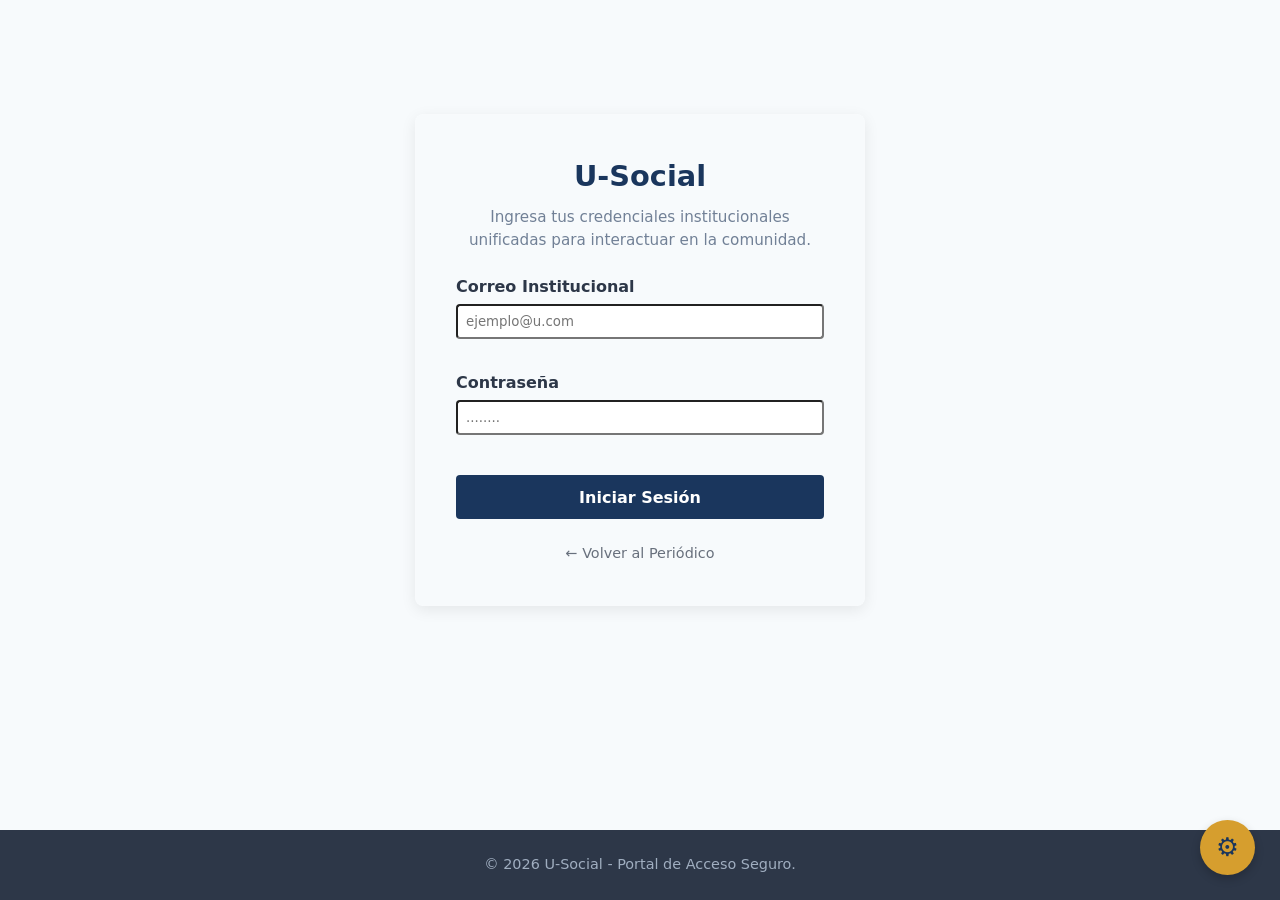
<file: index.html>
<!DOCTYPE html>
<html lang="es">
<head>
    <meta charset="UTF-8">
    <meta name="viewport" content="width=device-width, initial-scale=1.0">
    <title>U-Social | Inicio</title>
    
    <!-- SCRIPT DE BLOQUEO INMEDIATO (CORTAFUEGOS) -->
    <script>
        (function() {
            const clavesSesion = ['usuarioSesion', 'usuario', 'user', 'session'];
            let sesionActiva = false;

            for (let clave of clavesSesion) {
                if (localStorage.getItem(clave)) {
                    sesionActiva = true;
                    break;
                }
            }

            if (!sesionActiva) {
                window.location.replace("pages/login.html");
            }
        })();
    </script>

    <link rel="stylesheet" href="css/styles.css">
    <style>
        body.theme-dark {
            background-color: #0f172a !important;
            color: #f8fafc !important;
        }
        .card.dinamico {
            background: rgba(255, 255, 255, 0.03) !important;
            border: 1px solid rgba(255, 255, 255, 0.08) !important;
            backdrop-filter: blur(8px);
            transition: transform 0.2s, box-shadow 0.2s;
        }
        .card.dinamico:hover {
            transform: translateY(-2px);
            box-shadow: 0 4px 12px rgba(0, 0, 0, 0.2);
        }
        .btn-debate {
            display: inline-flex;
            align-items: center;
            gap: 6px;
            background: rgba(16, 185, 129, 0.1);
            color: var(--primary-color, #10b981);
            border: 1px solid rgba(16, 185, 129, 0.2);
            padding: 0.4rem 0.9rem;
            border-radius: 4px;
            font-size: 0.85rem;
            cursor: pointer;
            font-weight: bold;
            text-decoration: none;
            transition: background 0.2s;
            margin-top: 10px;
        }
        .btn-debate:hover {
            background: rgba(16, 185, 129, 0.2);
        }
        
        /* BOTONES DEL ADMINISTRADOR REFORZADOS */
        .btn-admin-action {
            display: inline-flex !important;
            align-items: center !important;
            gap: 4px !important;
            padding: 0.4rem 0.8rem !important;
            font-size: 0.8rem !important;
            font-weight: bold !important;
            border-radius: 4px !important;
            cursor: pointer !important;
            border: 1px solid transparent !important;
            transition: background 0.2s !important;
        }
        .btn-edit {
            background: rgba(234, 179, 8, 0.2) !important;
            color: #fbbf24 !important;
            border: 1px solid rgba(234, 179, 8, 0.4) !important;
        }
        .btn-edit:hover {
            background: rgba(234, 179, 8, 0.35) !important;
        }
        .btn-delete {
            background: rgba(239, 68, 68, 0.2) !important;
            color: #f87171 !important;
            border: 1px solid rgba(239, 68, 68, 0.4) !important;
        }
        .btn-delete:hover {
            background: rgba(239, 68, 68, 0.35) !important;
        }

        /* PANEL DE ACCESIBILIDAD FLOTANTE (EL ENGRANAJE ORIGINAL) */
        .config-accesibilidad {
            position: fixed;
            bottom: 25px;
            right: 25px;
            z-index: 99999;
        }
        .btn-engranaje {
            background: var(--primary-color, #10b981);
            color: white;
            border: none;
            width: 50px;
            height: 50px;
            border-radius: 50%;
            font-size: 1.5rem;
            cursor: pointer;
            box-shadow: 0 4px 15px rgba(0,0,0,0.4);
            display: flex;
            align-items: center;
            justify-content: center;
            transition: transform 0.3s cubic-bezier(0.175, 0.885, 0.32, 1.275);
        }
        .btn-engranaje:hover {
            transform: scale(1.1) rotate(45deg);
        }
        .panel-accesibilidad {
            display: none;
            position: absolute;
            bottom: 60px;
            right: 0;
            background: #1e293b;
            border: 1px solid rgba(255,255,255,0.15);
            padding: 1.2rem;
            border-radius: 8px;
            width: 240px;
            box-shadow: 0 10px 25px rgba(0,0,0,0.5);
            flex-direction: column;
            gap: 12px;
        }
        .panel-accesibilidad.activo {
            display: flex;
        }
        .panel-accesibilidad h4 {
            margin: 0 0 4px 0;
            font-size: 0.95rem;
            color: var(--primary-color, #10b981);
            border-bottom: 1px solid rgba(255,255,255,0.1);
            padding-bottom: 6px;
        }
        .panel-accesibilidad label {
            font-size: 0.8rem;
            font-weight: bold;
            opacity: 0.8;
            display: block;
            margin-bottom: 4px;
        }
        .panel-accesibilidad select {
            width: 100%;
            padding: 0.5rem;
            border-radius: 4px;
            background: #0f172a;
            color: white;
            border: 1px solid rgba(255,255,255,0.2);
            font-family: inherit;
            font-size: 0.85rem;
            cursor: pointer;
        }
    </style>
</head>
<body class="theme-dark">

    <!-- HEADER GLOBAL -->
    <header class="header">
        <div class="header-container">
            <h1 class="logo" style="cursor:pointer;" onclick="window.location.reload()">U-<span>Social</span></h1>
            <nav class="nav" style="display: flex; align-items: center; gap: 1rem;">
                <a href="index.html" class="nav-link active">Inicio</a>
                <a href="pages/foro-estudiantes.html" class="nav-link">Foro Estudiantes</a>
                <a href="#" onclick="redirigirForoProfesoresRaiz(event);" class="nav-link">Foro Profesores</a>
                <a href="pages/perfil.html" id="auth-btn" class="nav-link">👤 Perfil</a>
                
                <button id="logout-btn" class="btn-auth" onclick="cerrarSesionRaiz(event)" style="background: #ef4444; border-color: #ef4444; color: white; padding: 0.4rem 1rem; font-size: 0.9rem; cursor: pointer; border-radius: 4px; display: inline-block;">Cerrar Sesión</button>
            </nav>
        </div>
    </header>

    <!-- CUERPO DE INICIO -->
    <div class="container" style="margin-top: 2rem; display: grid; grid-template-columns: 2.5fr 1fr; gap: 2rem; min-height: 85vh;">
        
        <!-- COLUMNA IZQUIERDA -->
        <main class="main-content">
            <div class="section-title" style="margin-bottom: 1.5rem; padding-bottom: 0.5rem; border-bottom: 2px solid var(--primary-color, #10b981);">
                <h2 style="font-size: 1.8rem; font-weight: 800;">📢 Noticias y Prensa Comunitaria</h2>
                <p style="opacity: 0.7; font-size: 0.9rem; margin-top: 4px;">Información general de la universidad, eventos y carteleras principales.</p>
            </div>

            <!-- PANEL DE PUBLICACIÓN / EDICIÓN -->
            <div id="caja-publicar-inicio" class="card" style="border: 2px solid var(--primary-color, #10b981); padding: 1.5rem; margin-bottom: 2rem; border-radius: 8px; display: none;">
                <h3 id="form-panel-title" style="margin-bottom: 1rem; color: var(--primary-color, #10b981); font-weight: 700;">📰 Publicar Noticia Global (Panel Administrador)</h3>
                
                <form id="form-noticia-inicio">
                    <input type="hidden" id="edit-post-id" value="">

                    <div style="margin-bottom: 1rem;">
                        <label style="display:block; margin-bottom:0.3rem; font-weight:bold; font-size:0.9rem;">Titular:</label>
                        <input type="text" id="news-title" required placeholder="Ej: Suspensión de actividades..." style="width:100%; padding:0.6rem; border:1px solid rgba(255,255,255,0.15); border-radius:4px; background:rgba(255,255,255,0.05); color:inherit; font-family:inherit;">
                    </div>
                    <div style="margin-bottom: 1rem;">
                        <label style="display:block; margin-bottom:0.3rem; font-weight:bold; font-size:0.9rem;">Contenido:</label>
                        <textarea id="news-body" required rows="3" placeholder="Detalles de la noticia..." style="width:100%; padding:0.6rem; border:1px solid rgba(255,255,255,0.15); border-radius:4px; background:rgba(255,255,255,0.05); color:inherit; font-family:inherit; resize: vertical;"></textarea>
                    </div>
                    <div style="margin-bottom: 1rem; background:rgba(255,255,255,0.02); padding:0.8rem; border-radius:4px; border:1px dashed rgba(255,255,255,0.15);">
                        <label style="display:block; margin-bottom:4px; font-size:0.8rem; opacity:0.7;" id="label-archivo">Adjuntar archivo (opcional):</label>
                        <input type="file" id="news-file" accept="image/*, audio/*, video/*, .pdf" style="color:inherit; cursor:pointer; width: 100%;">
                    </div>
                    
                    <div style="display:flex; gap:10px;">
                        <button type="submit" id="btn-submit-form" class="btn-auth" style="background:var(--primary-color, #10b981); border-color:var(--primary-color, #10b981); padding:0.5rem 1.5rem; width:auto; font-weight: bold; cursor: pointer;">Lanzar Noticia</button>
                        <button type="button" id="btn-cancel-edit" onclick="cancelarEdicion()" class="btn-auth" style="background:#475569; border-color:#475569; padding:0.5rem 1.5rem; width:auto; font-weight: bold; display:none; cursor: pointer;">Cancelar</button>
                    </div>
                </form>
            </div>

            <!-- FEED DE NOTICIAS -->
            <div id="news-container" style="display: flex; flex-direction: column; gap: 1.2rem;">
                <!-- Vía JS -->
            </div>
        </main>

        <!-- BARRA LATERAL -->
        <aside class="sidebar">
            <div class="card dinamico" style="padding: 1.5rem; border-radius: 8px;">
                <h3 style="margin-bottom: 0.8rem; font-weight: 700; font-size: 1.1rem; color: var(--primary-color, #10b981);">⚡ Estado de Red</h3>
                <p style="font-size: 0.85rem; line-height: 1.6; opacity: 0.8; margin: 0;">
                    Bienvenido a la red distribuida de la comunidad universitaria. Haz clic en <strong>💬 Debatir</strong> para comentar.
                </p>
            </div>
        </aside>
    </div>

    <!-- ENGRANAJE DE CONFIGURACIÓN VISUAL -->
    <div class="config-accesibilidad">
        <button class="btn-engranaje" onclick="togglePanelAccesibilidad(event)">⚙️</button>
        <div class="panel-accesibilidad" id="panel-acc">
            <h4>Accesibilidad</h4>
            <div>
                <label for="select-font">Estilo de Fuente:</label>
                <select id="select-font" onchange="cambiarTipografia(this.value)">
                    <option value="system-ui, -apple-system, sans-serif">Por Defecto</option>
                    <option value="'Comic Sans MS', 'Comic Sans', cursive">Lectura Fácil (Comic Sans)</option>
                    <option value="'Courier New', Courier, monospace">Monoespaciado</option>
                    <option value="Georgia, serif">Clásico (Serif)</option>
                </select>
            </div>
            <div>
                <label for="select-size">Tamaño de Texto:</label>
                <select id="select-size" onchange="cambiarTamanoLetra(this.value)">
                    <option value="14px">Pequeño</option>
                    <option value="16px" selected>Normal</option>
                    <option value="18px">Grande</option>
                    <option value="22px">Muy Grande</option>
                </select>
            </div>
        </div>
    </div>

    <footer class="footer" style="margin-top: 2rem;">
        <p>© 2026 U-Social - Cartelera Universitaria Global.</p>
    </footer>

    <script>
        let esUsuarioAdminGlobal = false;

        document.addEventListener('DOMContentLoaded', () => {
            evaluarRolDeUsuario();
            cargarNoticiasInicio();
            cargarPreferenciasVisuales();

            setInterval(evaluarRolDeUsuario, 600);

            // MANEJADOR DE ENVIOS (FORMULARIO)
            document.getElementById('form-noticia-inicio').addEventListener('submit', function(e) {
                e.preventDefault();
                
                const idEdicion = document.getElementById('edit-post-id').value;
                const titulo = document.getElementById('news-title').value.trim();
                const cuerpo = document.getElementById('news-body').value.trim();
                const inputFile = document.getElementById('news-file');
                const file = (inputFile && inputFile.files.length > 0) ? inputFile.files[0] : null;
                
                let autor = "Administrador";
                const sesion = obtenerObjetoSesion();
                if (sesion && sesion.nombre) autor = sesion.nombre;

                if (file) {
                    const reader = new FileReader();
                    reader.onload = function(event) {
                        finalizarGuardado(idEdicion, titulo, cuerpo, autor, event.target.result, file.type, file.name);
                    };
                    reader.readAsDataURL(file);
                } else {
                    let archivoPrevioData = null;
                    let archivoPrevioType = null;
                    let archivoPrevioName = null;

                    if (idEdicion) {
                        const noticias = JSON.parse(localStorage.getItem('posts_inicio')) || [];
                        const enc = noticias.find(n => n.id == idEdicion);
                        if (enc) {
                            archivoPrevioData = enc.fileData;
                            archivoPrevioType = enc.fileType;
                            archivoPrevioName = enc.nombreArchivo;
                        }
                    }
                    finalizarGuardado(idEdicion, titulo, cuerpo, autor, archivoPrevioData, archivoPrevioType, archivoPrevioName);
                }
            });
        });

        // ==========================================
        //  LÓGICA DEL ENGRANAJE DE CONFIGURACIÓN
        // ==========================================
        function togglePanelAccesibilidad(e) {
            if (e) e.stopPropagation();
            document.getElementById('panel-acc').classList.toggle('activo');
        }

        function cambiarTipografia(fuente) {
            // Modificamos las variables CSS de raíz para sobreescribir styles.css por completo
            document.documentElement.style.setProperty('--font-family', fuente);
            document.documentElement.style.setProperty('--main-font', fuente);
            document.body.style.fontFamily = fuente;
            localStorage.setItem('pref_fuente', fuente);
        }

        function cambiarTamanoLetra(tamano) {
            // Modifica el tamaño base de los rem/em y del body de la aplicación
            document.documentElement.style.setProperty('--base-font-size', tamano);
            document.body.style.fontSize = tamano;
            localStorage.setItem('pref_tamano', tamano);
        }

        function cargarPreferenciasVisuales() {
            const fuenteGuardada = localStorage.getItem('pref_fuente');
            const tamanoGuardado = localStorage.getItem('pref_tamano');
            
            if (fuenteGuardada) {
                cambiarTipografia(fuenteGuardada);
                document.getElementById('select-font').value = fuenteGuardada;
            }
            if (tamanoGuardado) {
                cambiarTamanoLetra(tamanoGuardado);
                document.getElementById('select-size').value = tamanoGuardado;
            }
        }

        // Cerrar panel al hacer clic en cualquier parte fuera del menú
        document.addEventListener('click', function(e) {
            const panel = document.getElementById('panel-acc');
            const boton = document.querySelector('.btn-engranaje');
            if (panel && !panel.contains(e.target) && e.target !== boton) {
                panel.classList.remove('activo');
            }
        });

        // ==========================================
        //  LÓGICA DE CONTROL DE ROLES Y SESIONES
        // ==========================================
        function obtenerObjetoSesion() {
            const claves = ['usuarioSesion', 'usuario', 'user', 'session'];
            for (let c of claves) {
                let data = localStorage.getItem(c);
                if (data) {
                    try {
                        let objeto = JSON.parse(data);
                        if (objeto) return objeto;
                    } catch(e) {
                        if (data.toLowerCase().includes('admin')) {
                            return { tipo: 'admin', nombre: 'Administrador' };
                        }
                    }
                }
            }
            for (let i = 0; i < localStorage.length; i++) {
                let key = localStorage.key(i);
                let val = localStorage.getItem(key);
                if (val && val.toLowerCase().includes('admin')) {
                    return { tipo: 'admin', nombre: 'Administrador' };
                }
            }
            return null;
        }

        function evaluarRolDeUsuario() {
            const btnAuth = document.getElementById('auth-btn');
            const cajaPublicar = document.getElementById('caja-publicar-inicio');
            const sesionData = obtenerObjetoSesion();

            let esAdmin = false;

            if (sesionData) {
                const stringDeSeguridad = JSON.stringify(sesionData).toLowerCase();
                if (stringDeSeguridad.includes('admin') || stringDeSeguridad.includes('root') || stringDeSeguridad.includes('director') || stringDeSeguridad.includes('rector')) {
                    esAdmin = true;
                }
                if (btnAuth) btnAuth.innerHTML = `👤 Perfil (${sesionData.nombre || sesionData.username || 'Admin'})`;
            }

            if (esAdmin) {
                if (!esUsuarioAdminGlobal) {
                    esUsuarioAdminGlobal = true;
                    cargarNoticiasInicio();
                }
                if (cajaPublicar) cajaPublicar.style.setProperty('display', 'block', 'important');
            } else {
                if (esUsuarioAdminGlobal) {
                    esUsuarioAdminGlobal = false;
                    cargarNoticiasInicio();
                }
                if (cajaPublicar) cajaPublicar.style.setProperty('display', 'none');
            }
        }

        // ==========================================
        //  SISTEMA CRUD DE PUBLICACIÓN DE ANUNCIOS
        // ==========================================
        function finalizarGuardado(id, titulo, cuerpo, autor, fileData, fileType, fileName) {
            let noticias = JSON.parse(localStorage.getItem('posts_inicio')) || [];

            if (id && id.trim() !== "") {
                noticias = noticias.map(n => {
                    if (n.id == id) {
                        return {
                            ...n,
                            titulo: titulo,
                            cuerpo: cuerpo,
                            fileData: fileData,
                            fileType: fileType,
                            nombreArchivo: fileName
                        };
                    }
                    return n;
                });
                alert("✏️ Cambios guardados correctamente.");
            } else {
                const ahora = new Date();
                const fechaStr = ahora.toLocaleDateString('es-ES', { day:'numeric', month:'short', hour:'2-digit', minute:'2-digit' });
                
                const nuevaNoticia = {
                    id: Date.now(),
                    titulo: titulo,
                    cuerpo: cuerpo,
                    autor: autor,
                    fecha: fechaStr,
                    fileData: fileData,
                    fileType: fileType,
                    nombreArchivo: fileName,
                    comentarios: []
                };
                noticias.push(nuevaNoticia);
                alert("🚀 ¡Noticia publicada!");
            }

            localStorage.setItem('posts_inicio', JSON.stringify(noticias));
            cancelarEdicion();
            cargarNoticiasInicio();
        }

        function lanzarEditorFormulario(idPost) {
            const noticias = JSON.parse(localStorage.getItem('posts_inicio')) || [];
            const postEncontrado = noticias.find(n => n.id == idPost);

            if (!postEncontrado) return;

            document.getElementById('edit-post-id').value = postEncontrado.id;
            document.getElementById('news-title').value = postEncontrado.titulo;
            document.getElementById('news-body').value = postEncontrado.cuerpo;

            document.getElementById('form-panel-title').innerText = "✏️ Modificando Publicación Activa";
            document.getElementById('btn-submit-form').innerText = "Guardar Cambios";
            document.getElementById('label-archivo').innerText = "Reemplazar archivo adjunto (opcional):";
            document.getElementById('btn-cancel-edit').style.display = "inline-block";

            window.scrollTo({ top: 0, behavior: 'smooth' });
        }

        function cancelarEdicion() {
            document.getElementById('form-noticia-inicio').reset();
            document.getElementById('edit-post-id').value = "";
            document.getElementById('form-panel-title').innerText = "📰 Publicar Noticia Global (Panel Administrador)";
            document.getElementById('btn-submit-form').innerText = "Lanzar Noticia";
            document.getElementById('label-archivo').innerText = "Adjuntar archivo (opcional):";
            document.getElementById('btn-cancel-edit').style.display = "none";
        }

        function eliminarNoticia(id) {
            if (confirm("⚠️ ¿Deseas borrar permanentemente este artículo de la cartelera de inicio?")) {
                let noticias = JSON.parse(localStorage.getItem('posts_inicio')) || [];
                noticias = noticias.filter(n => n.id != id);
                localStorage.setItem('posts_inicio', JSON.stringify(noticias));
                cargarNoticiasInicio();
            }
        }

        function cargarNoticiasInicio() {
            const contenedor = document.getElementById('news-container');
            if (!contenedor) return;
            contenedor.innerHTML = "";

            const noticias = JSON.parse(localStorage.getItem('posts_inicio')) || [];

            if (noticias.length === 0) {
                contenedor.innerHTML = `<div class="card" style="text-align:center; opacity:0.5; padding:2.5rem;"><p>📰 Sin anuncios ni prensa en cartelera.</p></div>`;
                return;
            }

            [...noticias].reverse().forEach(item => {
                const tarjeta = document.createElement('div');
                tarjeta.className = 'card dinamico';
                tarjeta.style.padding = '1.5rem';
                tarjeta.style.borderRadius = '8px';

                let adjuntoHTML = '';
                if (item.fileData && item.fileType) {
                    if (item.fileType.startsWith('image/')) {
                        adjuntoHTML = `
                            <div style="margin-top:14px; width:100%; max-height:380px; overflow:hidden; border-radius:8px; background:rgba(0,0,0,0.2); display:flex; justify-content:center; align-items:center;">
                                <img src="${item.fileData}" style="width:100%; max-width:100%; height:auto; max-height:380px; object-fit: contain; display:block;">
                            </div>
                        `;
                    } else if (item.fileType.startsWith('audio/')) {
                        adjuntoHTML = `<div style="margin-top:12px;"><audio src="${item.fileData}" controls style="width:100%"></audio></div>`;
                    } else if (item.fileType.startsWith('video/')) {
                        adjuntoHTML = `<div style="margin-top:12px;"><video src="${item.fileData}" controls style="width:100%; max-height:200px; background:#000; border-radius:6px;"></video></div>`;
                    } else if (item.fileType === 'application/pdf') {
                        adjuntoHTML = `<div style="margin-top:12px;"><a href="${item.fileData}" download="${item.nombreArchivo}" class="btn-auth" style="display:inline-flex; font-size:0.8rem; padding:0.4rem 1rem; background:#10b981; text-decoration:none; color:white; border-radius:4px;">📄 Descargar PDF</a></div>`;
                    }
                }

                let adminControlsHTML = '';
                if (esUsuarioAdminGlobal) {
                    adminControlsHTML = `
                        <div style="display:flex; gap:8px; align-items:center;">
                            <button type="button" onclick="lanzarEditorFormulario(${item.id})" class="btn-admin-action btn-edit">✏️ Editar</button>
                            <button type="button" onclick="eliminarNoticia(${item.id})" class="btn-admin-action btn-delete">🗑️ Eliminar</button>
                        </div>
                    `;
                }

                const numComentarios = item.comentarios ? item.comentarios.length : 0;

                tarjeta.innerHTML = `
                    <div style="display:flex; justify-content:space-between; font-size:0.8rem; opacity:0.6; margin-bottom:8px;">
                        <strong>📢 Corresponsal Oficial: ${item.autor}</strong>
                        <span>${item.fecha}</span>
                    </div>
                    <h3 style="font-size:1.4rem; font-weight:bold; margin-bottom:8px; color:var(--primary-color, #10b981);">${item.titulo}</h3>
                    <p style="white-space:pre-wrap; opacity:0.9; font-size:0.95rem; line-height:1.6;">${item.cuerpo}</p>
                    ${adjuntoHTML}
                    
                    <div style="margin-top: 14px; border-top: 1px solid rgba(255,255,255,0.05); padding-top: 10px; display:flex; justify-content:space-between; align-items:center;">
                        <button onclick="irAlDebate('inicio', ${item.id})" class="btn-debate" style="margin-top:0;">
                            💬 Debatir (${numComentarios})
                        </button>
                        ${adminControlsHTML}
                    </div>
                `;
                contenedor.appendChild(tarjeta);
            });
        }

        function irAlDebate(origen, idPost) {
            localStorage.setItem('debate_origen_key', origen);
            localStorage.setItem('debate_post_id', idPost);
            window.location.href = 'pages/detalle-post.html';
        }

        function redirigirForoProfesoresRaiz(e) {
            if (e) e.preventDefault();
            const sesion = obtenerObjetoSesion();
            if (sesion) {
                const stringDeSeguridad = JSON.stringify(sesion).toLowerCase();
                if (stringDeSeguridad.includes('admin') || stringDeSeguridad.includes('profesor') || stringDeSeguridad.includes('profe') || stringDeSeguridad.includes('docente')) {
                    window.location.href = 'pages/foro-profesores.html';
                    return;
                }
            }
            alert('⛔ Acceso restringido al personal docente.');
        }

        function cerrarSesionRaiz(e) {
            if (e) e.preventDefault();
            if (confirm('¿Cerrar sesión activa?')) {
                ['usuarioSesion', 'usuario', 'user', 'session'].forEach(k => localStorage.removeItem(k));
                window.location.replace("pages/login.html");
            }
        }
    </script>
</body>
</html>
</file>
<file: css/styles.css>
/* ========================================================================== 
   1. VARIABLES DE DISEÑO (Para cambiar colores y fuentes de toda la app rápido)
   ========================================================================== */
:root {
    --primary: #1a365d;       /* Azul Universitario Principal */
    --accent: #d69e2e;        /* Dorado/Amarillo para detalles y botones */
    --dark: #2d3748;          /* Color del texto principal */
    --light: #f7fafc;         /* Color de fondo de la aplicación */
    --white: #ffffff;
    --gray: #e2e8f0;          /* Gris claro para bordes y separadores */
    
    /* Colores temáticos para las secciones */
    --color-global: #e53e3e;   /* Rojo */
    --color-facultad: #3182ce; /* Azul */
    --color-deporte: #38a169;  /* Verde */
    --color-cultura: #805ad5;  /* Morado */
}

/* ==========================================================================
   2. RESETEO BÁSICO & CONFIGURACIÓN GLOBAL
   ========================================================================== */
* {
    margin: 0;
    padding: 0;
    box-sizing: border-box;
    font-family: 'Segoe UI', system-ui, -apple-system, sans-serif;
}

body {
    background-color: var(--light);
    color: var(--dark);
    line-height: 1.5;
    min-height: 100vh;
    display: flex;
    flex-direction: column;
}

/* ==========================================================================
   3. MAQUETACIÓN GENERAL (HEADER, NAVBAR, MAIN GRID, FOOTER)
   ========================================================================== */
.header {
    background-color: var(--primary);
    color: var(--white);
    padding: 1rem 0;
    box-shadow: 0 2px 4px rgba(0,0,0,0.1);
}

.header-container {
    max-width: 1200px;
    margin: 0 auto;
    padding: 0 1rem;
    display: flex;
    justify-content: space-between;
    align-items: center;
    flex-wrap: wrap;
    gap: 1rem;
}

.logo {
    font-size: 1.8rem;
    font-weight: 800;
}
.logo span {
    color: var(--accent);
}

.nav {
    display: flex;
    gap: 1.5rem;
    align-items: center;
}

.nav-link {
    color: var(--white);
    text-decoration: none;
    font-weight: 600;
    font-size: 0.95rem;
    transition: color 0.2s;
}
.nav-link:hover {
    color: var(--accent);
}

.btn-auth {
    background-color: var(--accent);
    color: var(--primary);
    padding: 0.5rem 1.2rem;
    border-radius: 4px;
    text-decoration: none;
    font-weight: 700;
    font-size: 0.9rem;
    transition: opacity 0.2s;
}
.btn-auth:hover {
    opacity: 0.9;
}

/* Rejilla de contenido principal */
.main-container {
    max-width: 1200px;
    margin: 2rem auto;
    padding: 0 1rem;
    display: grid;
    grid-template-columns: 2.5fr 1fr;
    gap: 2rem;
    flex: 1;
    width: 100%;
}

@media (max-width: 768px) {
    .main-container {
        grid-template-columns: 1fr;
    }
    .header-container {
        flex-direction: column;
        text-align: center;
    }
}

.footer {
    background-color: #2d3748;
    color: #a0aec0;
    text-align: center;
    padding: 1.5rem 0;
    font-size: 0.9rem;
    margin-top: auto;
}

/* ==========================================================================
   4. BLOQUES DE CONTENIDO (TARJETAS, SECCIONES, FORMULARIOS)
   ========================================================================== */
.section-block {
    display: flex;
    flex-direction: column;
    gap: 1.5rem;
}

.block-title {
    font-size: 1.4rem;
    font-weight: 800;
    padding-bottom: 0.5rem;
    border-bottom: 3px solid var(--primary);
    margin-bottom: 0.5rem;
}

.card {
    background-color: var(--white);
    border-radius: 8px;
    padding: 1.5rem;
    box-shadow: 0 4px 6px rgba(0,0,0,0.05);
    border: 1px solid var(--gray);
}

.card-title {
    font-size: 1.25rem;
    font-weight: 700;
    color: var(--primary);
    margin-bottom: 0.5rem;
}

.card-meta {
    font-size: 0.8rem;
    color: #718096;
    margin-bottom: 0.8rem;
    font-weight: 600;
}

.card-excerpt {
    color: #4a5568;
    line-height: 1.6;
}

/* Etiquetas dinámicas de categorías */
.tag {
    display: inline-block;
    padding: 0.2rem 0.6rem;
    font-size: 0.75rem;
    border-radius: 4px;
    font-weight: bold;
    text-transform: uppercase;
    color: var(--white);
    margin-bottom: 0.5rem;
}
.tag.global { background-color: var(--color-global); }
.tag.facultad { background-color: var(--color-facultad); }
.tag.deporte { background-color: var(--color-deporte); }
.tag.cultura { background-color: var(--color-cultura); }

/* Barra lateral */
.sidebar {
    display: flex;
    flex-direction: column;
    gap: 1.5rem;
}

.sidebar-title {
    font-size: 1.1rem;
    font-weight: 700;
    padding-bottom: 0.4rem;
    border-bottom: 2px solid var(--accent);
    color: var(--primary);
}

/* Formularios uniformes */
.news-form {
    display: flex;
    flex-direction: column;
    gap: 1rem;
}

.btn-submit {
    background-color: var(--primary);
    color: var(--white);
    border: none;
    padding: 0.6rem 1.2rem;
    border-radius: 4px;
    font-weight: 700;
    cursor: pointer;
    transition: background-color 0.2s;
}
.btn-submit:hover {
    background-color: #102a45;
}

/* ==========================================================================
   5. CAJA DE ERROR / ALERTA (BLINDADA ANTE MODO OSCURO)
   ========================================================================== */
.error-alert {
    background-color: #fed7d7 !important;   /* Fondo claro fijo */
    color: #9b2c2c !important;              /* Texto rojo oscuro visible */
    border: 1px solid #f5c6cb !important;
    padding: 0.75rem !important;
    border-radius: 4px !important;
    margin-bottom: 1.5rem !important;
    font-size: 0.9rem !important;
    text-align: center !important;
    font-weight: 700 !important;
    display: none;
}

/* ==========================================================================
   6. CONTENEDOR FLOTANTE PREMIUM DE ACCESIBILIDAD (INYECTADO POR CUSTOM.JS)
   ========================================================================== */
.accessibility-toggle {
    position: fixed;
    bottom: 25px;
    right: 25px;
    background-color: var(--accent);
    color: var(--primary);
    width: 55px;
    height: 55px;
    border-radius: 50%;
    display: flex;
    justify-content: center;
    align-items: center;
    font-size: 1.6rem;
    cursor: pointer;
    box-shadow: 0 4px 10px rgba(0,0,0,0.2);
    z-index: 9999;
    transition: transform 0.2s;
}
.accessibility-toggle:hover {
    transform: scale(1.1);
}

.accessibility-panel {
    position: fixed;
    bottom: 90px;
    right: 25px;
    background-color: var(--white);
    width: 300px;
    border-radius: 8px;
    box-shadow: 0 4px 20px rgba(0,0,0,0.15);
    padding: 1.5rem;
    display: none;
    z-index: 9999;
    border: 1px solid var(--gray);
}

.accessibility-panel.active {
    display: block;
}

.panel-title {
    font-size: 1.1rem;
    font-weight: 800;
    color: var(--primary);
    margin-bottom: 1rem;
    border-bottom: 2px solid var(--gray);
    padding-bottom: 0.4rem;
}

.panel-section {
    margin-bottom: 1rem;
}

.panel-section h4 {
    font-size: 0.85rem;
    color: #4a5568;
    margin-bottom: 0.4rem;
    font-weight: 700;
}

.panel-select {
    width: 100%;
    padding: 0.5rem;
    border: 1px solid var(--gray);
    border-radius: 4px;
    background-color: var(--light);
    font-size: 0.9rem;
}

.switch-btn {
    width: 100%;
    background-color: var(--light);
    border: 1px solid var(--gray);
    padding: 0.5rem;
    border-radius: 4px;
    font-weight: 600;
    cursor: pointer;
    transition: all 0.2s;
}
.switch-btn.active {
    background-color: var(--color-global);
    color: var(--white);
    border-color: var(--color-global);
}

/* ==========================================================================
   7. SISTEMA DE RESPUESTA A LA ACCESIBILIDAD (MOTOR DINÁMICO)
   ========================================================================== */

/* --- A. MODO OSCURO (CORREGIDO DE RAÍZ PARA EVITAR PANTALLAZOS BLANCOS) --- */
body.theme-dark {
    background-color: #1a202c !important;
    color: #edf2f7 !important;
}

/* Forzamos texto claro en todos los elementos, EXCEPTO en la caja de alerta */
body.theme-dark *:not(.error-alert),
body.theme-dark .card-excerpt,
body.theme-dark p:not(.error-alert),
body.theme-dark h2,
body.theme-dark h3,
body.theme-dark h4,
body.theme-dark .back-link { 
    color: #edf2f7 !important;
}

/* Agregamos .login-box para que se oscurezca al unísono junto con el layout[cite: 6] */
body.theme-dark .card,
body.theme-dark .login-box,
body.theme-dark .post-card,
body.theme-dark .new-post-box,
body.theme-dark .comments-section,
body.theme-dark .accessibility-panel {
    background-color: #2d3748 !important;
    border-color: #4a5568 !important;
}

body.theme-dark header,
body.theme-dark nav {
    background-color: #10141d !important;
}

body.theme-dark input,
body.theme-dark textarea,
body.theme-dark select {
    background-color: #1a202c !important;
    color: #edf2f7 !important;
    border-color: #4a5568 !important;
}

/* --- B. MODO CÁLIDO --- */
body.theme-warm {
    background-color: #f4ece1 !important;
    color: #4a2c11 !important;
}

body.theme-warm *:not(.error-alert),
body.theme-warm .card-excerpt,
body.theme-warm p:not(.error-alert),
body.theme-warm h2,
body.theme-warm h3,
body.theme-warm h4,
body.theme-warm .back-link {
    color: #4a2c11 !important;
}

body.theme-warm .card,
body.theme-warm .login-box,
body.theme-warm .post-card,
body.theme-warm .new-post-box,
body.theme-warm .comments-section,
body.theme-warm .accessibility-panel {
    background-color: #fbf7f0 !important;
    border-color: #e2d7c5 !important;
}

body.theme-warm header,
body.theme-warm nav {
    background-color: #3b220b !important;
}

body.theme-warm input,
body.theme-warm textarea,
body.theme-warm select {
    background-color: #f4ece1 !important;
    color: #4a2c11 !important;
    border-color: #e2d7c5 !important;
}

/* --- C. TIPOGRAFÍAS --- */
body.font-arial, body.font-arial * {
    font-family: Arial, Helvetica, sans-serif !important;
}
body.font-comic, body.font-comic * {
    font-family: 'Comic Sans MS', 'Comic Sans', cursive !important;
}
body.font-times, body.font-times * {
    font-family: 'Times New Roman', Times, serif !important;
}

/* --- D. TAMAÑOS --- */
body.size-small, body.size-small * {
    font-size: 0.88rem !important;
}
body.size-large, body.size-large * {
    font-size: 1.22rem !important;
}

/* --- E. ALTA DISLEXIA --- */
body.dyslexic-mode, body.dyslexic-mode * {
    font-family: 'OpenDyslexic', 'Comic Sans MS', sans-serif !important;
    letter-spacing: 0.12em !important;
    word-spacing: 0.25em !important;
    line-height: 1.75 !important;
}

/* ==========================================================================
   8. PROTECCIONES Y SOPORTE PARA ELEMENTOS DINÁMICOS
   ========================================================================== */
body.theme-dark select option,
body.theme-dark .panel-select option {
    background-color: #1a202c !important;
    color: #edf2f7 !important;
}

body.theme-dark .comments-list div,
body.theme-dark main .comments-list > div {
    background-color: #2d3748 !important;
    border-left: 3px solid #4a5568 !important;
    color: #edf2f7 !important;
}

body.theme-warm .comments-list div,
body.theme-warm main .comments-list > div {
    background-color: #f3e9dc !important;
    border-left: 3px solid #c5a880 !important;
    color: #4a2c11 !important;
}

body.theme-dark .btn-delete,
body.theme-dark .btn-delete-post,
body.theme-dark main .btn-delete,
body.theme-dark main .btn-delete-post {
    color: #fc8181 !important;
}
</file>
